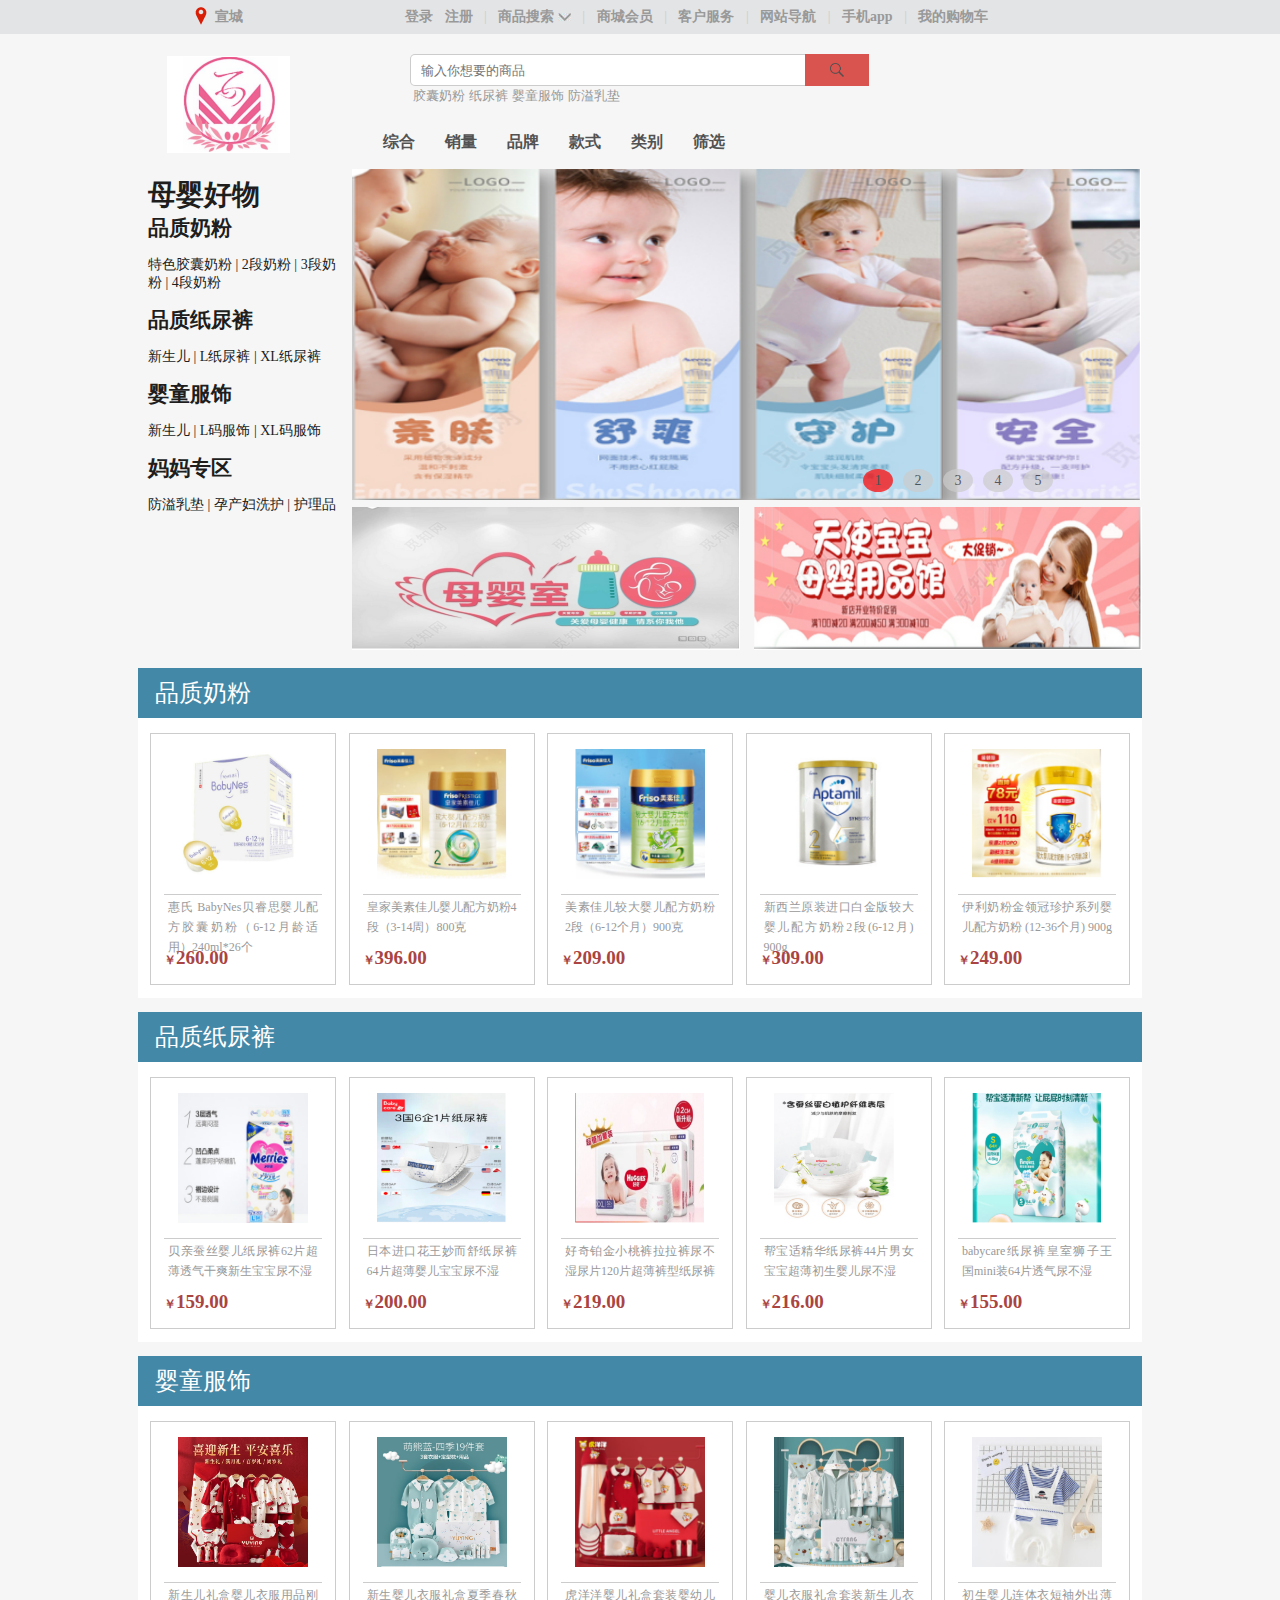
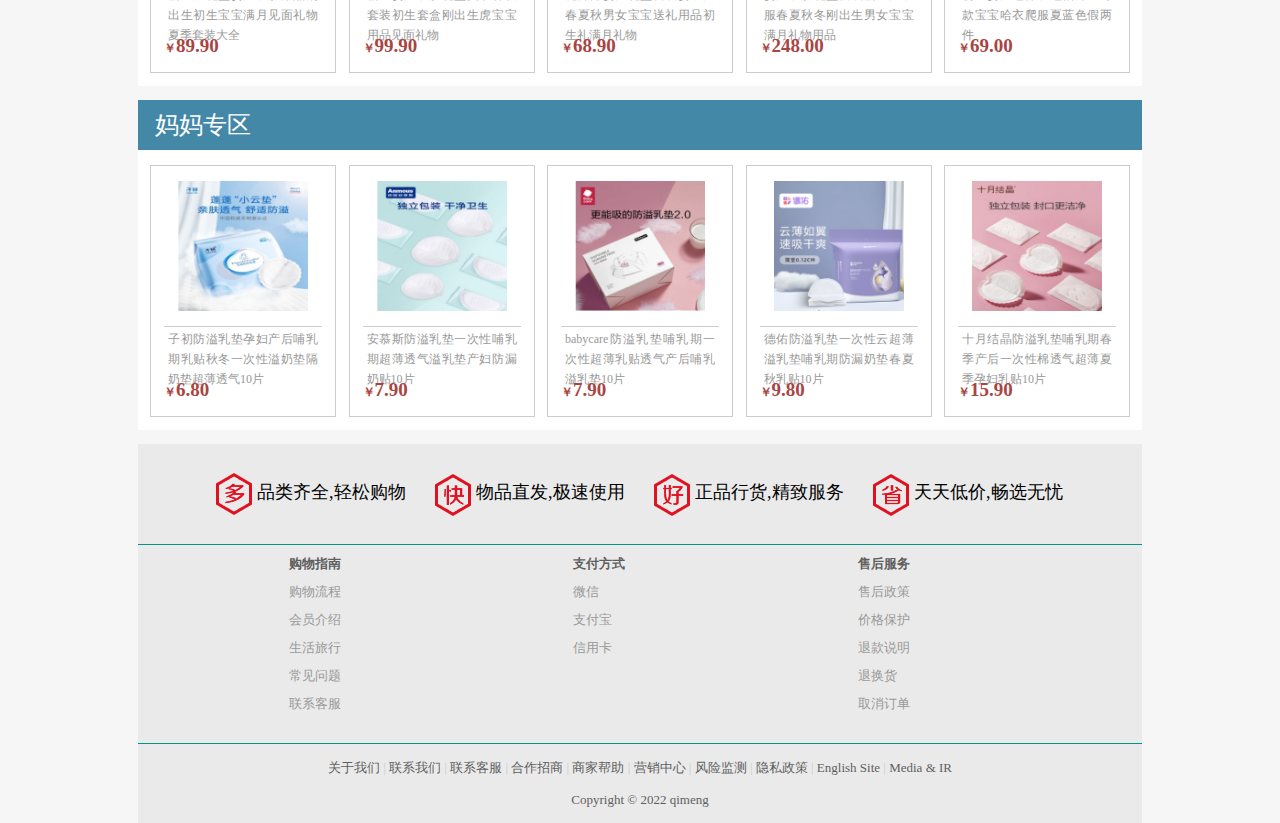
<file: index.html>
<!DOCTYPE html>
<html lang="en">

<head>
    <meta charset="UTF-8">
    <meta name="viewport" content="width=device-width, initial-scale=1.0">
    <meta http-equiv="X-UA-Compatible" content="ie=edge">
    <title>启萌母婴</title>
    <link rel="icon" href="favicon.ico">
    <link rel="stylesheet" href="CSS/index.css">
    <link rel="stylesheet" href="CSS/header_nav_footer.css">
    <script src="js/loginChecked.js"></script>
    <script src="./assets/jquery-3.1.1.js"></script>
</head>

<body>
    <div class="top">
        <div class="top_nav">
            <img class="location" src="images/icon_location.png" alt="">
            <a class="place" href="">宣城</a>
            <div class="top_nav_right">
                <span> <a href="login.html"></a> </span>
                <a class="login" href="login.html" id="admin">登录</a>
                <a href="register.html">注册</a>
                <span>|</span>
                <a href="">商品搜索
                    <img src="images/sanjiao_03.png" alt="">
                </a>
                <span>|</span>
                <a href="">商城会员</a>
                <span>|</span>
                <a href="">客户服务</a>
                <span>|</span>
                <a href="">网站导航</a>
                <span>|</span>
                <a href="">手机app</a>
                <span>|</span>
                <a href="shoppingCart.html">我的购物车</a>
            </div>
        </div>
    </div>
    <div class="header">
        <div class="logo">
        </div>
        <div class="search">
            <form action="">
                <input type="text" name="search" placeholder="输入你想要的商品"><input type="submit" value="">
            </form>
            <p>
                <a href="">胶囊奶粉</a>
                <a href="">纸尿裤</a>
                <a href="">婴童服饰</a>
                <a href="">防溢乳垫</a>
            </p>
        </div>
    </div>
    <div class="nav">
        <ul class="header_nav">
            <li><a href="">综合</a></li>
            <li><a href="">销量</a></li>
            <li><a href="">品牌</a></li>
            <li><a href="">款式</a></li>
            <li><a href="">类别</a></li>
            <li><a href="">筛选</a></li>
        </ul>
    </div>
    <div class="body">
        <div class="body_one">
            <ul>
                <p>
                    <li>
                        <p>
                            <a href="">
                                <h1>母婴好物</h1>
                            </a>
                        </p>
                        <a href="#naifen">
                            <h2>品质奶粉</h2>
                        </a>
                    </li>
                    <li>
                        <a href="">特色胶囊奶粉</a>
                        |
                        <a href="">2段奶粉</a>
                        |
                        <a href="">3段奶粉</a>
                        |
                        <a href="">4段奶粉</a>
                    </li>
                </p>
                <p>
                    <li>
                        <a href="#zhiniaoku">
                            <h2>品质纸尿裤</h2>
                        </a>
                    </li>
                    <li>
                        <a href="">新生儿</a>
                        |
                        <a href="">L纸尿裤</a>
                        |
                        <a href="">XL纸尿裤</a>
                    </li>
                </p>
                <p>
                    <li>
                        <a href="#fushi">
                            <h2>婴童服饰</h2>
                        </a>
                    </li>
                    <li>
                        <a href="">新生儿</a>
                        |
                        <a href="">L码服饰</a>
                        |
                        <a href="">XL码服饰</a>
                    </li>
                </p>
                <p>
                    <li>
                        <a href="#mamazhuanqu">
                            <h2>妈妈专区</h2>
                        </a>
                    </li>
                    <li>
                        <a href="">防溢乳垫</a>
                        |
                        <a href="">孕产妇洗护</a>
                        |
                        <a href="">护理品</a>
                    </li>
                </p>
            </ul>
            <!-- 首页轮播图 -->
            <div class="main_picture">
                <a href=""> <img src="images/fengmian/1.png" alt="" id="pic"></a>
                <!-- 序号 -->
                <ul class="banner_pic">
                    <li class="active item">1</li>
                    <li class="item">2</li>
                    <li class="item">3</li>
                    <li class="item">4</li>
                    <li class="item">5</li>
                </ul>
                <a href=""><img src="images/fengmian/2.png" alt=""></a>
                <a href=""><img src="images/fengmian/3.png" alt=""></a>
            </div>
        </div>
        <div class="body_four">
            <h2 id="naifen">品质奶粉</h2>
        </div>
        <div class="body_three">
            <dl>
                <dt>
                    <a href="onlinePayments.html"><img src="images/naifen/1.png" alt=""></a>
                </dt>
                <dd class="shuoming_3"><a href="onlinePayments.html">惠氏 BabyNes贝睿思婴儿配方胶囊奶粉（6-12月龄适用）240ml*26个</a></dd>
                <dd class="price_3">
                    <span class="cny_3">￥</span><span>260.00</span>
                </dd>
            </dl>
            <dl>
                <dt>
                    <a href="onlinePayments.html"><img src="images/naifen/2.png" alt=""></a>
                </dt>
                <dd class="shuoming_3"><a href="onlinePayments.html"> 皇家美素佳儿婴儿配方奶粉4段（3-14周）800克</a></dd>
                <dd class="price_3">
                    <span class="cny_3">￥</span><span>396.00</span>
                </dd>
            </dl>
            <dl>
                <dt>
                    <a href="onlinePayments.html"><img src="images/naifen/3.png" alt=""></a>
                </dt>
                <dd class="shuoming_3"><a href="onlinePayments.html">美素佳儿较大婴儿配方奶粉 2段（6-12个月）900克</a></dd>
                <dd class="price_3">
                    <span class="cny_3">￥</span><span>209.00</span>
                </dd>
            </dl>
            <dl>
                <dt>
                    <a href="onlinePayments.html"> <img src="images/naifen/4.png" alt=""></a>
                </dt>
                <dd class="shuoming_3"><a href="onlinePayments.html">新西兰原装进口白金版较大婴儿配方奶粉2段(6-12月) 900g</a></dd>
                <dd class="price_3">
                    <span class="cny_3">￥</span><span>309.00</span>
                </dd>
            </dl>
            <dl>
                <dt>
                    <a href="onlinePayments.html"><img src="images/naifen/5.png" alt=""></a>
                </dt>
                <dd class="shuoming_3"><a href="onlinePayments.html">伊利奶粉金领冠珍护系列婴儿配方奶粉 (12-36个月) 900g</a></dd>
                <dd class="price_3">
                    <span class="cny_3">￥</span><span>249.00</span>
                </dd>
            </dl>
        </div>
        <div class="body_four">
            <h2 id="zhiniaoku">品质纸尿裤</h2>
        </div>
        <div class="body_three">
            <dl>
                <dt>
                    <a href="onlinePayments.html"><img src="images/zhiniaoku/1.jpg" alt=""></a>
                </dt>
                <dd class="shuoming_3"><a href="onlinePayments.html">贝亲蚕丝婴儿纸尿裤62片超薄透气干爽新生宝宝尿不湿</a></dd>
                <dd class="price_3">
                    <span class="cny_3">￥</span><span>159.00</span>
                </dd>
            </dl>
            <dl>
                <dt>
                    <a href="onlinePayments.html"><img src="images/zhiniaoku/2.jpg" alt=""></a>
                </dt>
                <dd class="shuoming_3"><a href="onlinePayments.html">日本进口花王妙而舒纸尿裤64片超薄婴儿宝宝尿不湿</a></dd>
                <dd class="price_3">
                    <span class="cny_3">￥</span><span>200.00</span>
                </dd>
            </dl>
            <dl>
                <dt>
                    <a href="onlinePayments.html"><img src="images/zhiniaoku/3.jpg" alt=""></a>
                </dt>
                <dd class="shuoming_3"><a href="onlinePayments.html">好奇铂金小桃裤拉拉裤尿不湿尿片120片超薄裤型纸尿裤</a> </dd>
                <dd class="price_3">
                    <span class="cny_3">￥</span><span>219.00</span>
                </dd>
            </dl>
            <dl>
                <dt>
                    <a href="onlinePayments.html"> <img src="images/zhiniaoku/4.jpg" alt=""></a>
                </dt>
                <dd class="shuoming_3"><a href="onlinePayments.html">帮宝适精华纸尿裤44片男女宝宝超薄初生婴儿尿不湿</a></dd>
                <dd class="price_3">
                    <span class="cny_3">￥</span><span>216.00</span>
                </dd>
            </dl>
            <dl>
                <dt>
                    <a href="onlinePayments.html"><img src="images/zhiniaoku/5.jpg" alt=""></a>
                </dt>
                <dd class="shuoming_3"><a href="onlinePayments.html">babycare纸尿裤皇室狮子王国mini装64片透气尿不湿</a></dd>
                <dd class="price_3">
                    <span class="cny_3">￥</span><span>155.00</span>
                </dd>
            </dl>
        </div>
        <div class="body_four">
            <h2 id="fushi">婴童服饰</h2>
        </div>
        <div class="body_three">
            <dl>
                <dt>
                    <a href="onlinePayments.html"><img src="images/fushi/1.png" alt=""></a>
                </dt>
                <dd class="shuoming_3"><a href="onlinePayments.html">新生儿礼盒婴儿衣服用品刚出生初生宝宝满月见面礼物夏季套装大全</a></dd>
                <dd class="price_3">
                    <span class="cny_3">￥</span><span>89.90</span>
                </dd>
            </dl>
            <dl>
                <dt>
                    <a href="onlinePayments.html"><img src="images/fushi/2.png" alt=""></a>
                </dt>
                <dd class="shuoming_3"><a href="onlinePayments.html">新生婴儿衣服礼盒夏季春秋套装初生套盒刚出生虎宝宝用品见面礼物</a></dd>
                <dd class="price_3">
                    <span class="cny_3">￥</span><span>99.90</span>
                </dd>
            </dl>
            <dl>
                <dt>
                    <a href="onlinePayments.html"><img src="images/fushi/3.png" alt=""></a>
                </dt>
                <dd class="shuoming_3"><a href="onlinePayments.html">虎洋洋婴儿礼盒套装婴幼儿春夏秋男女宝宝送礼用品初生礼满月礼物</a> </dd>
                <dd class="price_3">
                    <span class="cny_3">￥</span><span>68.90</span>
                </dd>
            </dl>
            <dl>
                <dt>
                    <a href="onlinePayments.html"> <img src="images/fushi/4.png" alt=""></a>
                </dt>
                <dd class="shuoming_3"><a href="onlinePayments.html">婴儿衣服礼盒套装新生儿衣服春夏秋冬刚出生男女宝宝满月礼物用品</a></dd>
                <dd class="price_3">
                    <span class="cny_3">￥</span><span>248.00</span>
                </dd>
            </dl>
            <dl>
                <dt>
                    <a href="onlinePayments.html"><img src="images/fushi/5.png" alt=""></a>
                </dt>
                <dd class="shuoming_3"><a href="onlinePayments.html">初生婴儿连体衣短袖外出薄款宝宝哈衣爬服夏蓝色假两件</a></dd>
                <dd class="price_3">
                    <span class="cny_3">￥</span><span>69.00</span>
                </dd>
            </dl>
        </div>
        <div class="body_four">
            <h2 id="mamazhuanqu">妈妈专区</h2>
        </div>
        <div class="body_three">
            <dl>
                <dt>
                    <a href="onlinePayments.html"><img src="images/mamazhuanqu/1.png" alt=""></a>
                </dt>
                <dd class="shuoming_3"><a href="onlinePayments.html">子初防溢乳垫孕妇产后哺乳期乳贴秋冬一次性溢奶垫隔奶垫超薄透气10片</a></dd>
                <dd class="price_3">
                    <span class="cny_3">￥</span><span>6.80</span>
                </dd>
            </dl>
            <dl>
                <dt>
                    <a href="onlinePayments.html"><img src="images/mamazhuanqu/2.png" alt=""></a>
                </dt>
                <dd class="shuoming_3"><a href="onlinePayments.html">安慕斯防溢乳垫一次性哺乳期超薄透气溢乳垫产妇防漏奶贴10片</a></dd>
                <dd class="price_3">
                    <span class="cny_3">￥</span><span>7.90</span>
                </dd>
            </dl>
            <dl>
                <dt>
                    <a href="onlinePayments.html"><img src="images/mamazhuanqu/3.png" alt=""></a>
                </dt>
                <dd class="shuoming_3"><a href="onlinePayments.html">babycare防溢乳垫哺乳期一次性超薄乳贴透气产后哺乳溢乳垫10片 </a></dd>
                <dd class="price_3">
                    <span class="cny_3">￥</span><span>7.90</span>
                </dd>
            </dl>
            <dl>
                <dt>
                    <a href="onlinePayments.html"> <img src="images/mamazhuanqu/4.png" alt=""></a>
                </dt>
                <dd class="shuoming_3"><a href="onlinePayments.html">德佑防溢乳垫一次性云超薄溢乳垫哺乳期防漏奶垫春夏秋乳贴10片</a></dd>
                <dd class="price_3">
                    <span class="cny_3">￥</span><span>9.80</span>
                </dd>
            </dl>
            <dl>
                <dt>
                    <a href="onlinePayments.html"><img src="images/mamazhuanqu/5.png" alt=""></a>
                </dt>
                <dd class="shuoming_3"><a href="onlinePayments.html">十月结晶防溢乳垫哺乳期春季产后一次性棉透气超薄夏季孕妇乳贴10片</a></dd>
                <dd class="price_3">
                    <span class="cny_3">￥</span><span>15.90</span>
                </dd>
            </dl>
        </div>
        <div class="footer">
            <div class="footer_one">
                <dl>
                    <dt></dt>
                    <dd>品类齐全,轻松购物</dd>
                </dl>
                <dl>
                    <dt></dt>
                    <dd>物品直发,极速使用</dd>
                </dl>
                <dl>
                    <dt></dt>
                    <dd>正品行货,精致服务</dd>
                </dl>
                <dl>
                    <dt></dt>
                    <dd>天天低价,畅选无忧</dd>
                </dl>
            </div>
            <div class="footer_two">
                <div class="footer_two_dk">
                    <ul>
                        <li>购物指南</li>
                        <li><a href="">购物流程</a></li>
                        <li><a href="">会员介绍</a></li>
                        <li><a href="">生活旅行</a></li>
                        <li><a href="">常见问题</a></li>
                        <li><a href="">联系客服</a></li>
                    </ul>
                    <ul>
                        <li>支付方式</li>
                        <li><a href="">微信</a></li>
                        <li><a href="">支付宝</a></li>
                        <li><a href="">信用卡</a></li>
                        <li><a href=""></a></li>
                    </ul>
                    <ul>
                        <li>售后服务</li>
                        <li><a href="">售后政策</a></li>
                        <li><a href="">价格保护</a></li>
                        <li><a href="">退款说明</a></li>
                        <li><a href="">退换货</a></li>
                        <li><a href="">取消订单</a></li>
                        <li><a href=""></a></li>
                    </ul>
                </div>
            </div>
            <p class="footer_three">
                <a href="">关于我们</a>
                |
                <a href="">联系我们</a>
                |
                <a href="">联系客服</a>
                |
                <a href="">合作招商</a>
                |
                <a href="">商家帮助</a>
                |
                <a href="">营销中心</a>
                |
                <a href="">风险监测</a>
                |
                <a href="">隐私政策</a>
                |
                <a href="">English Site</a>
                |
                <a href="">Media & IR</a>
            </p>
            <p class="footer_four">Copyright &copy; 2022 qimeng</p>
        </div>
        <!-- 轮播图js -->
        <!-- <script src="js/banner.js"></script> -->
        <!-- <script src="./js/oop-banner.js"></script> -->
</body>

</html>
</file>
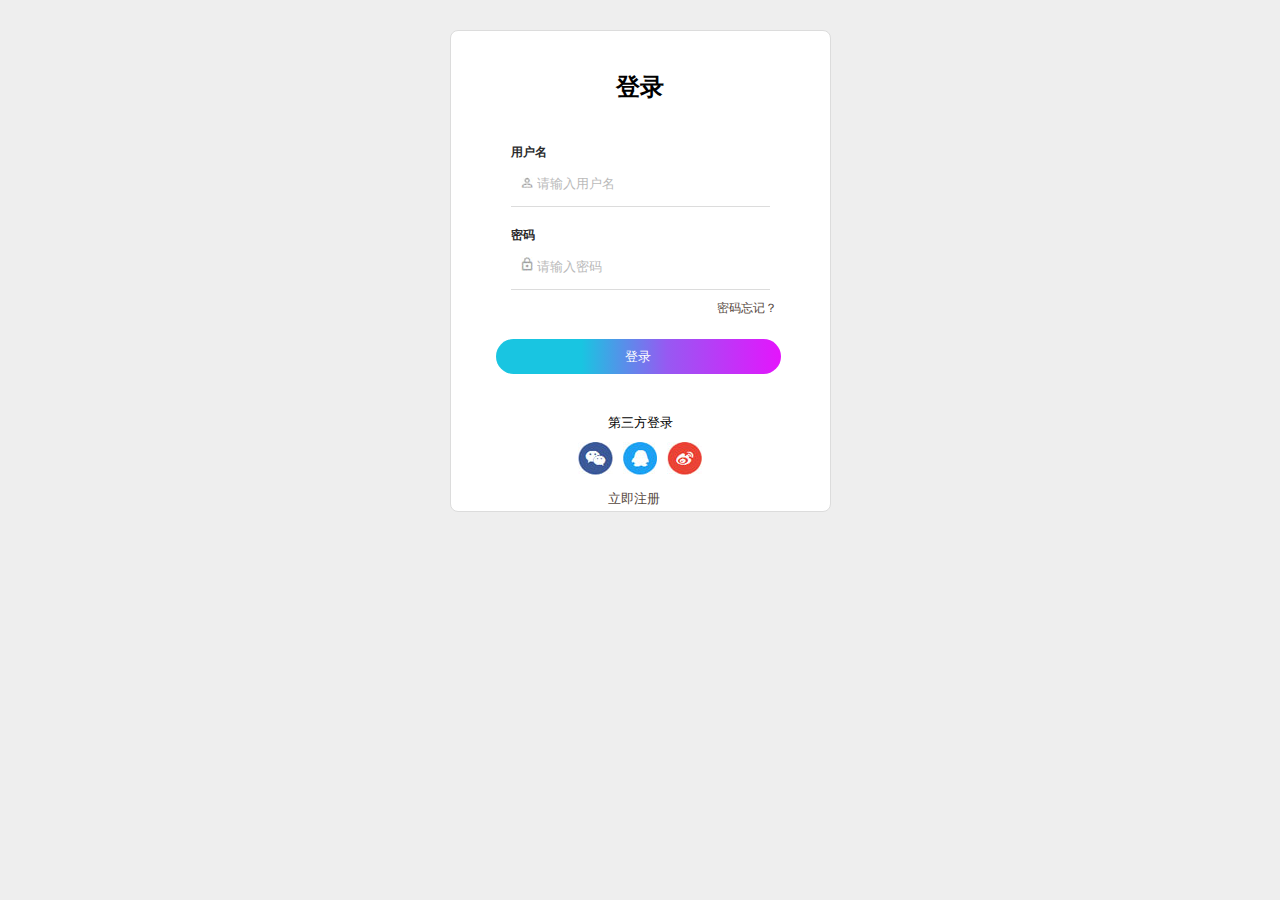
<file: login.html>
<!DOCTYPE html>
<html lang="en">

<head>
    <meta charset="UTF-8">
    <meta name="viewport" content="width=device-width, initial-scale=1.0">
    <meta http-equiv="X-UA-Compatible" content="ie=edge">
    <title>登录</title>
    <link rel="stylesheet" href="CSS/base.css">
    <link rel="stylesheet" href="CSS/login.css">
    <link rel="icon" href="favicon.ico">
</head>

<body>
    <div id="wrapper">
        <p class="login-text">登录</p>
        <div class="form">
            <form action="index.html">
                <p class="login-name">用户名</p>
                <div class="name">
                    <img src="images/login/login-1.jpg" alt="">
                    <input type="text" placeholder="请输入用户名" name="username" id="acc">
                </div>
                <p class="password-name">密码</p>
                <div class="password">
                    <img src="images/login/login-2.jpg" alt="">
                    <input type="password" placeholder="请输入密码" name="userpassword" id="pwd">
                </div>
                <p class="forgot"><a href="#">密码忘记？</a></p>
                <input type="submit" name="login" value="登录" onclick="save(this)">
              
            </form>
            <div class="link">
                <p class="third">第三方登录</p>
                <ul>
                    <li> <a href="#"><img src="images/login/login-wc.jpg" alt=""></a> </li>
                    <li> <a href="#"><img src="images/login/login-qq.jpg" alt=""></a></li>
                    <li> <a href="#"><img src="images/login/login-wb.jpg" alt=""></a></li>
                </ul>
                <p class="registered"><a href="register.html">立即注册</a></p>
            </div>
        </div>
    </div>
    <script src="js/banner.js"></script>
    <!-- <script src="js/checkAccount.js"></script> -->
    <script src="js/loginChecked.js"></script>
</body>

</html>
</file>
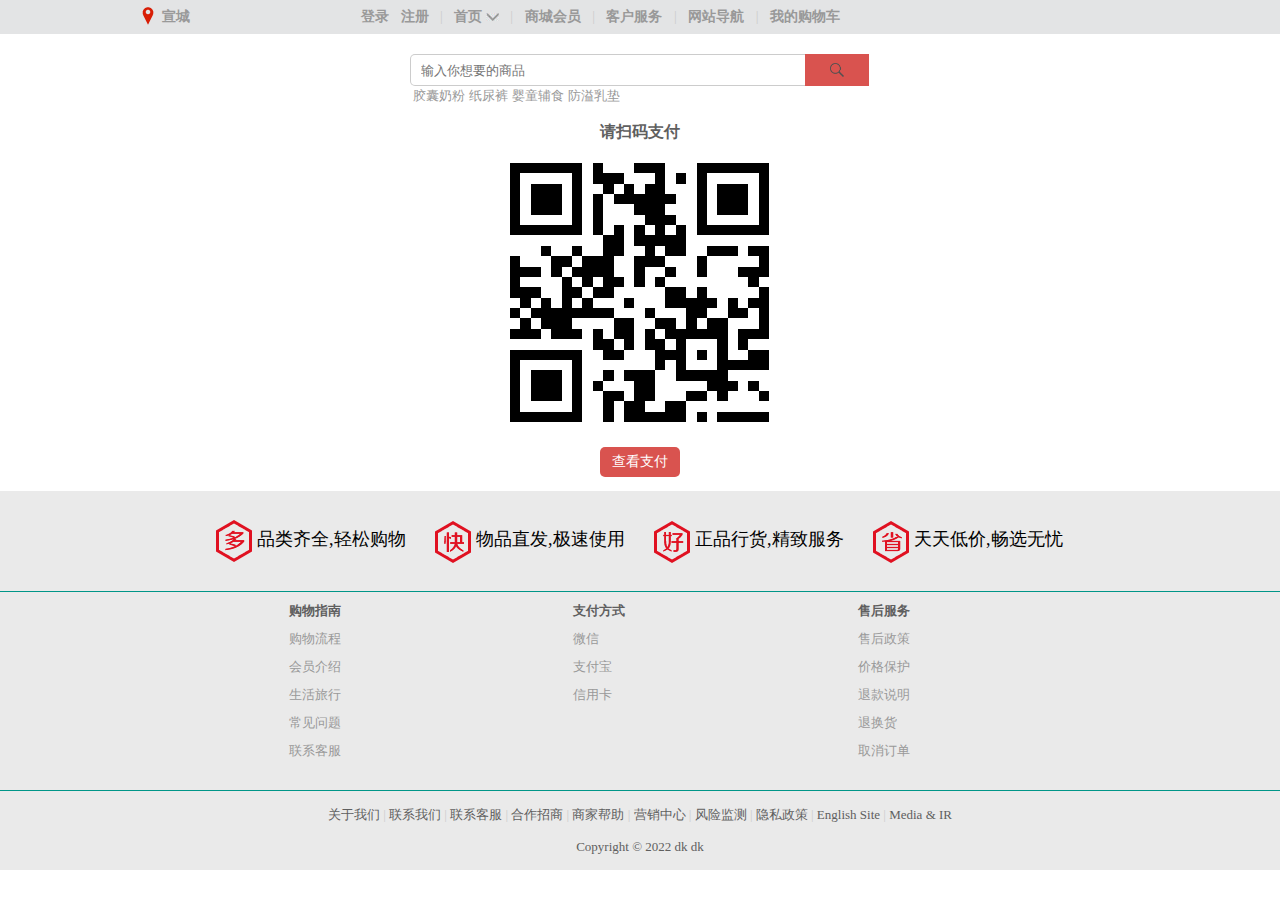
<file: onlinePayments.html>
<!DOCTYPE html>
<html lang="en">
<head>
    <meta charset="UTF-8">
    <meta name="viewport" content="width=device-width, initial-scale=1.0">
    <meta http-equiv="X-UA-Compatible" content="ie=edge">
    <title>在线支付</title>
    <link rel="icon" href="favicon.ico">
    <link rel="stylesheet" href="CSS/header_nav_footer.css">
    <script src="js/banner.js"></script>
    <script src="js/checkAccount.js"></script>
    <script src="js/loginChecked.js"></script> 
    <style>
        .content {
            width: 1004px;
            margin: 0 auto;
        }

        .content form p {
            text-align: center;
            margin: 10px 0;
        }

        .content form p:nth-child(1) {
            font-size: 16px;
            font-weight: 700;
            color: #5F5F5F;
        }

        .content form p:nth-child(3) button {
            outline: 0;
            border: 0;
            border-radius: 5px;
            width: 80px;
            height: 30px;
            font-size: 14px;
            background: #D9534F;
            color: #fff;
        }
    </style>
</head>
<body>
    <div class="top">
        <div class="top_nav">
            <img class="location" src="images/icon_location.png" alt="">
            <a class="place" href="">宣城</a>
            <div class="top_nav_right">
                <span></span>
                <a class="login" href="login.html" id="admin">登录</a>
                <a href="register.html">注册</a>
                <span>|</span>
                <a href="index.html">首页
                    <img src="images/sanjiao_03.png" alt="">
                </a>
                <span>|</span>
                <a href="">商城会员</a>
                <span>|</span>
                <a href="">客户服务</a>
                <span>|</span>
                <a href="">网站导航</a>
                <span>|</span>
                <a href="shoppingCart.html">我的购物车</a>
            </div>   
        </div> 
    </div>
    <div class="header">
        <div class="search">
            <form action="">
                <input type="text" name="search" placeholder="输入你想要的商品"><input type="submit" value="">
            </form>
            <p>
                <a href="">胶囊奶粉</a>
                <a href="">纸尿裤</a>
                <a href="">婴童辅食</a>
                <a href="">防溢乳垫</a>
            </p>
        </div> 
    </div>

    <div class="content">
        <form action="">
            <p>请扫码支付</p>
            <p>
                <img src="images/qr.png" alt="">
            </p>
            <p>
                <button>查看支付</button>
            </p>
        </form>
    </div>
    <div class="footer">
        <div class="footer_one">
            <dl>
                <dt></dt>
                <dd>品类齐全,轻松购物</dd>
            </dl>
            <dl>
                <dt></dt>
                <dd>物品直发,极速使用</dd>
            </dl>
            <dl>
                <dt></dt>
                <dd>正品行货,精致服务</dd>
            </dl>
            <dl>
                <dt></dt>
                <dd>天天低价,畅选无忧</dd>
            </dl>
        </div>
        <div class="footer_two">
            <div class="footer_two_dk">
                <ul>
                    <li>购物指南</li>
                    <li><a href="">购物流程</a></li>
                    <li><a href="">会员介绍</a></li>
                    <li><a href="">生活旅行</a></li>
                    <li><a href="">常见问题</a></li>
                    <li><a href="">联系客服</a></li>
                </ul>
                <ul>
                    <li>支付方式</li>
                    <li><a href="">微信</a></li>
                    <li><a href="">支付宝</a></li>
                    <li><a href="">信用卡</a></li>
                    <li><a href=""></a></li>
                </ul>
                <ul>
                    <li>售后服务</li>
                    <li><a href="">售后政策</a></li>
                    <li><a href="">价格保护</a></li>
                    <li><a href="">退款说明</a></li>
                    <li><a href="">退换货</a></li>
                    <li><a href="">取消订单</a></li>
                    <li><a href=""></a></li>
                </ul>
            </div>  
        </div>
        <p class="footer_three">
            <a href="">关于我们</a>
            |
            <a href="">联系我们</a>
            |
            <a href="">联系客服</a>
            |
            <a href="">合作招商</a>
            |
            <a href="">商家帮助</a>
            |
            <a href="">营销中心</a>
            |
            <a href="">风险监测</a>
            |
            <a href="">隐私政策</a>
            |
            <a href="">English Site</a>
            |
            <a href="">Media & IR</a>
        </p>
        <p class="footer_four">Copyright &copy; 2022 dk dk</p>
    </div>
</body>
</html>
</file>
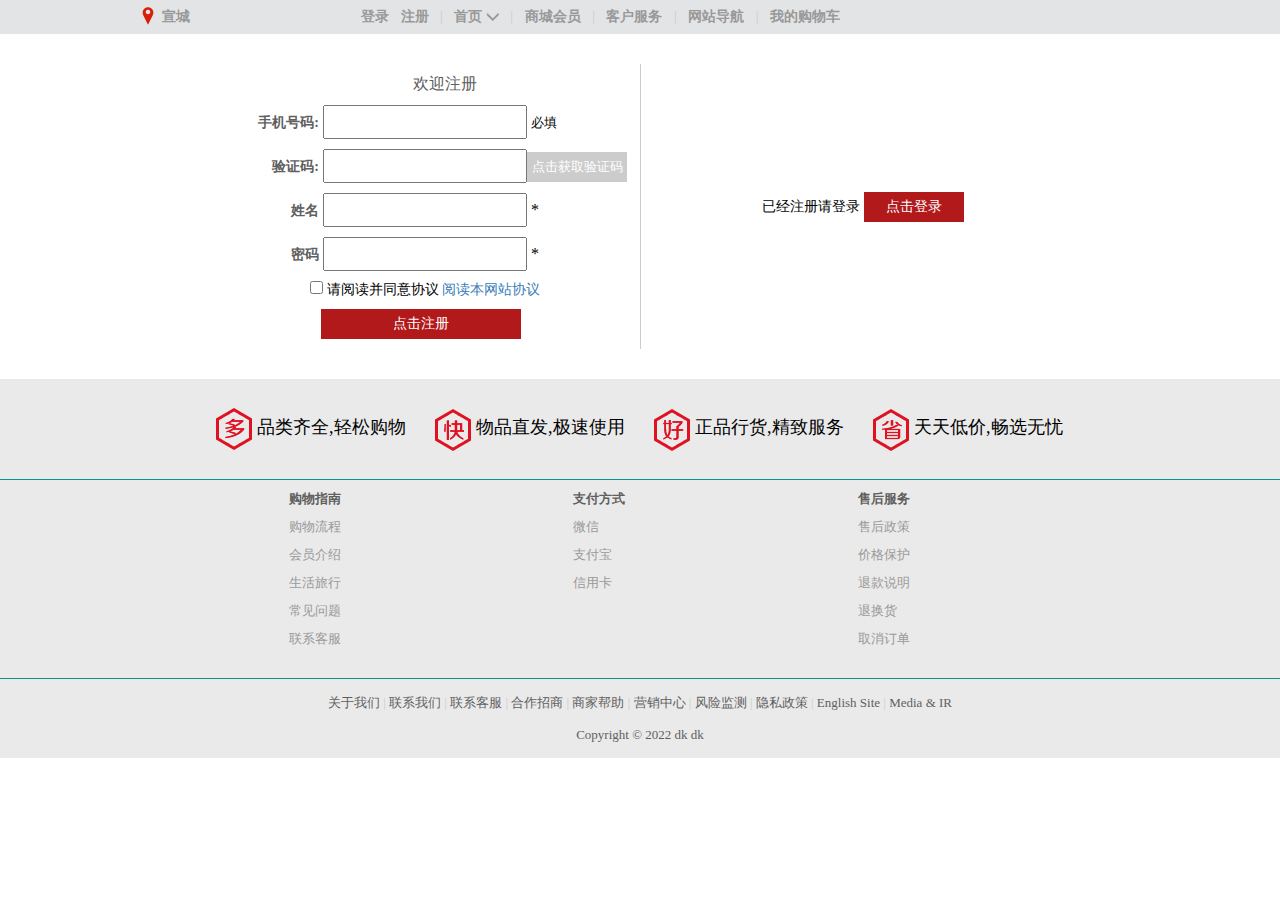
<file: register.html>
<!DOCTYPE html>
<html lang="en">
<head>
    <meta charset="UTF-8">
    <meta name="viewport" content="width=device-width, initial-scale=1.0">
    <meta http-equiv="X-UA-Compatible" content="ie=edge">
    <title>注册</title>
    <link rel="icon" href="favicon.ico">
    <link rel="stylesheet" href="CSS/header_nav_footer.css">
    <script src="js/banner.js"></script>
    <script src="js/checkAccount.js"></script>
    <script src="js/loginChecked.js"></script> 
    <style>
        .content {
            margin: 30px auto;
            width: 1004px;
            overflow: hidden;
        }

        .content_left {
            float: left;
            width: 50%;
            border-right: 1px solid #ccc;

        }

        .content_left form p {
            margin: 10px 0 10px 111px;
        }

        .content_left form p:nth-child(1) {
            font-size: 16px;
            color: #5F5F5F;
            text-align: center;
        }

        .content_left form p:nth-child(2) span:nth-of-type(2) {
            font-size: 13px;
        }

        .content_left form p span:first-child {
            display: inline-block;
            width: 70px;
            text-align: right;
            font-size: 14px;
            font-weight: 700;
            color: #5F5F5F;
        }

        .content_left form p input:nth-child(2) {
            width: 200px;
            height: 30px;
        }

        .content_left form p:nth-child(3) button {
            outline: 0;
            border: 0;
            width: 100px;
            height: 30px;
            background: #ccc;
            color: #fff;
        }

        .content_left form p:nth-child(6) {
            font-size: 14px;
            padding-left: 61px;
        }

        .content_left form p:nth-child(6) a {
            color: #377CB8;
        }

        .content_left form p:last-child input {
            outline: 0;
            border: 0;
            width: 200px;
            height: 30px;
            font-size: 14px;
            color: #fff;
            background: #B1191A;
        }

        .content_left form p:last-child {
            padding-left: 72px;
        }

        .content_right {
            float: left;
            font-size: 14px;
        }

        .content_right p {
            margin: 128px 0 0 121px;
        }

        .content_right p a {
            display: inline-block;
            width: 100px;
            height: 30px;
            line-height: 30px;
            text-align: center;
            color: #fff;
            background: #B1191A;
        }
    </style>
</head>
<body>
    <div class="top">
        <div class="top_nav">
            <img class="location" src="images/icon_location.png" alt="">
            <a class="place" href="">宣城</a>
            <div class="top_nav_right">
                <span></span>
                <a class="login" href="login.html" id="admin">登录</a>
                <a href="register.html">注册</a>
                <span>|</span>
                <a href="index.html">首页
                    <img src="images/sanjiao_03.png" alt="">
                </a>
                <span>|</span>
                <a href="">商城会员</a>
                <span>|</span>
                <a href="">客户服务</a>
                <span>|</span>
                <a href="">网站导航</a>
                <span>|</span>
                <a href="shoppingCart.html">我的购物车</a>
            </div>   
        </div> 
    </div>
    
    <div class="content">
        <div class="content_left">
            <form action="">
                <p>欢迎注册</p>
                <p>
                    <span>手机号码:</span>
                    <input type="text" name="phone_number" required>
                    <span>必填</span>
                </p>
                <p>
                    <span>验证码:</span>
                    <input type="number" name="yanzhengma"><button>点击获取验证码</button>
                </p>
                <p>
                    <span>姓名</span>
                    <input type="text" name="name" required>
                    <span>*</span>
                </p>
                <p>
                    <span>密码</span>
                    <input type="password" name="password" required>
                    <span>*</span>
                </p>
                <p>
                    <input type="checkbox">
                    <span>请阅读并同意协议</span>
                    <a href="">阅读本网站协议</a>
                </p>
                <p>
                    <input type="submit" value="点击注册">
                </p>
            </form>
        </div>
        <div class="content_right">
            <p>
                <span>已经注册请登录</span>
                <a href="login.html">点击登录</a>
            </p>
        </div>
    </div>
    <div class="footer">
        <div class="footer_one">
            <dl>
                <dt></dt>
                <dd>品类齐全,轻松购物</dd>
            </dl>
            <dl>
                <dt></dt>
                <dd>物品直发,极速使用</dd>
            </dl>
            <dl>
                <dt></dt>
                <dd>正品行货,精致服务</dd>
            </dl>
            <dl>
                <dt></dt>
                <dd>天天低价,畅选无忧</dd>
            </dl>
        </div>
        <div class="footer_two">
            <div class="footer_two_dk">
                <ul>
                    <li>购物指南</li>
                    <li><a href="">购物流程</a></li>
                    <li><a href="">会员介绍</a></li>
                    <li><a href="">生活旅行</a></li>
                    <li><a href="">常见问题</a></li>
                    <li><a href="">联系客服</a></li>
                </ul>
                <ul>
                    <li>支付方式</li>
                    <li><a href="">微信</a></li>
                    <li><a href="">支付宝</a></li>
                    <li><a href="">信用卡</a></li>
                    <li><a href=""></a></li>
                </ul>
                <ul>
                    <li>售后服务</li>
                    <li><a href="">售后政策</a></li>
                    <li><a href="">价格保护</a></li>
                    <li><a href="">退款说明</a></li>
                    <li><a href="">退换货</a></li>
                    <li><a href="">取消订单</a></li>
                    <li><a href=""></a></li>
                </ul>
            </div>  
        </div>
        <p class="footer_three">
            <a href="">关于我们</a>
            |
            <a href="">联系我们</a>
            |
            <a href="">联系客服</a>
            |
            <a href="">合作招商</a>
            |
            <a href="">商家帮助</a>
            |
            <a href="">营销中心</a>
            |
            <a href="">风险监测</a>
            |
            <a href="">隐私政策</a>
            |
            <a href="">English Site</a>
            |
            <a href="">Media & IR</a>
        </p>
        <p class="footer_four">Copyright &copy; 2022 dk dk</p>
    </div>
</body>
</html>
</file>
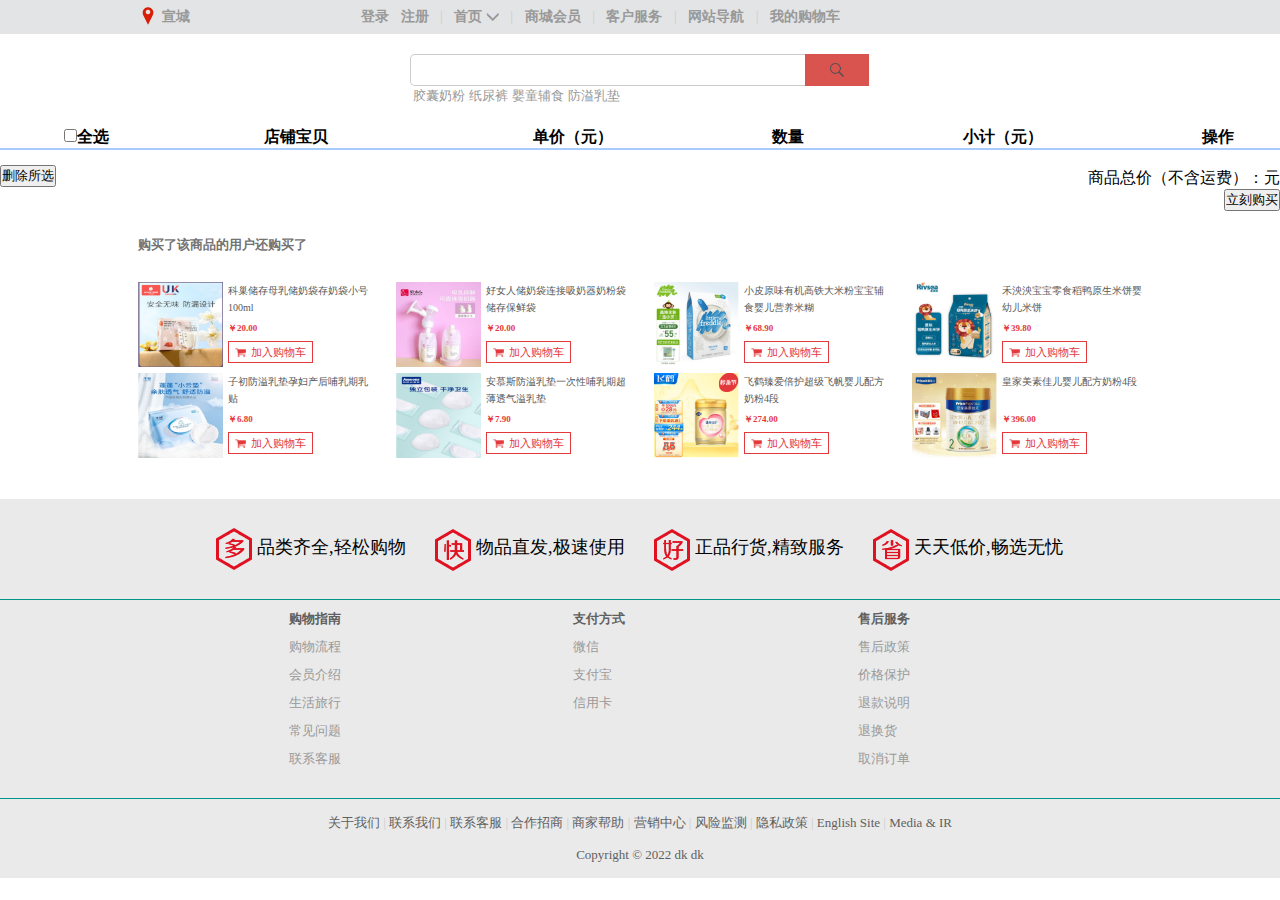
<file: shoppingCart.html>
<!DOCTYPE html>
<html lang="en">

<head>
    <meta charset="UTF-8">
    <meta name="viewport" content="width=device-width, initial-scale=1.0">
    <meta http-equiv="X-UA-Compatible" content="ie=edge">
    <title>购物车</title>
    <link rel="icon" href="favicon.ico">
    <link rel="stylesheet" href="CSS/header_nav_footer.css">
    <link rel="stylesheet" href="CSS/shoppingCart.css">
    <script src="js/shoppingCart.js"></script>
    <script src="js/banner.js"></script>
    <!-- <script src="js/checkAccount.js"></script> -->
    <!-- <script src="js/loginChecked.js"></script>  -->
    <script src="js/searchResult.js"></script>

</head>
<style>
    * {
        margin: 0;
        padding: 0;
    }

    /* html,
body {
    min-width: 1024px;
    max-width: 1440px;
    display: flex;
    flex-wrap: wrap;
    margin: auto;
} */

    a {
        text-decoration: none;
    }

    header {
        flex-basis: 100%;
        padding: 15px 0px;
    }

    nav {
        flex-basis: 100%;
    }

    nav ul {
        display: flex;
        width: 100%;
        list-style: none;

    }

    nav li {
        flex-basis: 20%;
        text-align: center;
        background: #ccc;
        font-weight: 700;
        padding: 3px 0;
    }

    nav li:nth-child(1) {
        background: orange;
        color: #fff;
    }

    article {
        flex-basis: 100%;
    }

    article table {
        width: 100%;
        margin: 15px 0;
    }

    article table tr td {
        border: 1px solid #fff;
        text-align: center;
    }

    article table tr:nth-child(1) th {
        border-bottom: 2px solid #A7CBFF;
    }

    article table tr:nth-child(2n) td {
        text-align: left;
    }

    article table tr:nth-child(2n+3) td {
        background: #E2F2FF;
    }

    article table tr:nth-child(2n+3) td:nth-child(2) dl {
        display: flex;
        text-align: left;
    }

    article table tr:nth-child(2n+3) td:nth-child(3) {
        font-weight: 700;
    }

    article table tr:nth-child(2n+3) td:nth-child(5) input {
        width: 20px;
        text-align: center;
    }

    article table tr:nth-child(2n+3) td:nth-child(6) {
        font-weight: 700;
        color: orange;
    }

    section {
        display: flex;
        width: 100%;
    }

    section div {
        flex-basis: 50%;
    }

    section div:nth-child(2) {
        text-align: right;
    }

    #total,
    #integral {
        color: orange;
        font-weight: 700;
        font-size: 20px;
    }

    #deleteAll {
        width: 100px;
        height: 30px;
    }

    #submit {
        display: inline-block;
        background: orangered;
        border: 1px solid orangered;
        color: #fff;
        font-weight: 700;
        width: 100px;
        height: 30px;
    }
</style>

<body onload="init()">
    <div class="top">
        <div class="top_nav">
            <img class="location" src="images/icon_location.png" alt="">
            <a class="place" href="">宣城</a>
            <div class="top_nav_right">
                <span></span>
                <a class="login" href="login.html" id="admin">登录</a>
                <a href="register.html">注册</a>
                <span>|</span>
                <a href="index.html">首页
                    <img src="images/sanjiao_03.png" alt="">
                </a>
                <span>|</span>
                <a href="">商城会员</a>
                <span>|</span>
                <a href="">客户服务</a>
                <span>|</span>
                <a href="">网站导航</a>
                <span>|</span>
                <a href="shoppingCart.html">我的购物车</a>
            </div>
        </div>
    </div>
    <div class="header">
        <div class="search">
            <form action="">
                <input type="text" name="search" placeholder=""><input type="submit" value="">
            </form>
            <p>
                <a href="">胶囊奶粉</a>
                <a href="">纸尿裤</a>
                <a href="">婴童辅食</a>
                <a href="">防溢乳垫</a>
            </p>
        </div>
    </div>
    <div class="body">

        <article>
            <form action="">
                <table cellspacing="0" id="shopping">
                    <tr>
                        <th><input type="checkbox" id="checkAll">全选</th>
                        <th>店铺宝贝</th>
                        <!-- <th>获积分</th> -->
                        <th>单价（元）</th>
                        <th>数量</th>
                        <th>小计（元）</th>
                        <th>操作</th>
                    </tr>
                </table>
                <section>
                    <div>
                        <input type="button" value="删除所选" onclick="deleteAll()">
                    </div>
                    <div>
                        <p>商品总价（不含运费）：<span id="total"></span>元</p>
                        <!-- <p>可获积分<span id="integral"></span>点</p> -->

                        <input type="submit" value="立刻购买" onclick="buyAll()">
                    </div>
                </section>
            </form>
        </article>
        <p>购买了该商品的用户还购买了</p>
        <div class="body_two">
            <dl>
                <dt>
                    <a href=""><img src="images/other_buy/1.jpg" alt=""></a>
                </dt>
                <dd>
                    <a href="">科巢储存母乳储奶袋存奶袋小号100ml</a>
                    <a href="">￥20.00</a>
                    <button>加入购物车</button>
                </dd>
            </dl>
            <dl>
                <dt>
                    <a href=""><img src="images/other_buy/2.jpg" alt=""></a>
                </dt>
                <dd>
                    <a href="">好女人储奶袋连接吸奶器奶粉袋储存保鲜袋</a>
                    <a href="">￥20.00</a>
                    <button>加入购物车</button>
                </dd>
            </dl>
            <dl>
                <dt>
                    <a href=""><img src="images/other_buy/3.jpg" alt=""></a>
                </dt>
                <dd>
                    <a href="">小皮原味有机高铁大米粉宝宝辅食婴儿营养米糊</a>
                    <a href="">￥68.90</a>
                    <button>加入购物车</button>
                </dd>
            </dl>
            <dl>
                <dt>
                    <a href=""><img src="images/other_buy/4.jpg" alt=""></a>
                </dt>
                <dd>
                    <a href="">禾泱泱宝宝零食稻鸭原生米饼婴幼儿米饼</a>
                    <a href="">￥39.80</a>
                    <button>加入购物车</button>
                </dd>
            </dl>
            <dl>
                <dt>
                    <a href=""><img src="images/other_buy/5.jpg" alt=""></a>
                </dt>
                <dd>
                    <a href="">子初防溢乳垫孕妇产后哺乳期乳贴</a>
                    <a href="">￥6.80</a>
                    <button>加入购物车</button>
                </dd>
            </dl>
            <dl>
                <dt>
                    <a href=""><img src="images/other_buy/6.jpg" alt=""></a>
                </dt>
                <dd>
                    <a href="">安慕斯防溢乳垫一次性哺乳期超薄透气溢乳垫</a>
                    <a href="">￥7.90</a>
                    <button>加入购物车</button>
                </dd>
            </dl>
            <dl>
                <dt>
                    <a href=""><img src="images/other_buy/7.jpg" alt=""></a>
                </dt>
                <dd>
                    <a href="">飞鹤臻爱倍护超级飞帆婴儿配方奶粉4段</a>
                    <a href="">￥274.00</a>
                    <button>加入购物车</button>
                </dd>
            </dl>
            <dl>
                <dt>
                    <a href=""><img src="images/other_buy/8.jpg" alt=""></a>
                </dt>
                <dd>
                    <a href="">皇家美素佳儿婴儿配方奶粉4段</a>
                    <a href="">￥396.00</a>
                    <button>加入购物车</button>
                </dd>
            </dl>
        </div>
    </div>
    <div class="footer">
        <div class="footer_one">
            <dl>
                <dt></dt>
                <dd>品类齐全,轻松购物</dd>
            </dl>
            <dl>
                <dt></dt>
                <dd>物品直发,极速使用</dd>
            </dl>
            <dl>
                <dt></dt>
                <dd>正品行货,精致服务</dd>
            </dl>
            <dl>
                <dt></dt>
                <dd>天天低价,畅选无忧</dd>
            </dl>
        </div>
        <div class="footer_two">
            <div class="footer_two_dk">
                <ul>
                    <li>购物指南</li>
                    <li><a href="">购物流程</a></li>
                    <li><a href="">会员介绍</a></li>
                    <li><a href="">生活旅行</a></li>
                    <li><a href="">常见问题</a></li>
                    <li><a href="">联系客服</a></li>
                </ul>
                <ul>
                    <li>支付方式</li>
                    <li><a href="">微信</a></li>
                    <li><a href="">支付宝</a></li>
                    <li><a href="">信用卡</a></li>
                    <li><a href=""></a></li>
                </ul>
                <ul>
                    <li>售后服务</li>
                    <li><a href="">售后政策</a></li>
                    <li><a href="">价格保护</a></li>
                    <li><a href="">退款说明</a></li>
                    <li><a href="">退换货</a></li>
                    <li><a href="">取消订单</a></li>
                    <li><a href=""></a></li>
                </ul>
            </div>
        </div>
        <p class="footer_three">
            <a href="">关于我们</a>
            |
            <a href="">联系我们</a>
            |
            <a href="">联系客服</a>
            |
            <a href="">合作招商</a>
            |
            <a href="">商家帮助</a>
            |
            <a href="">营销中心</a>
            |
            <a href="">风险监测</a>
            |
            <a href="">隐私政策</a>
            |
            <a href="">English Site</a>
            |
            <a href="">Media & IR</a>
        </p>
        <p class="footer_four">Copyright &copy; 2022 dk dk</p>
    </div>
</body>

</html>
</file>
<file: CSS/index.css>
.top .top_nav .location {
    /* 加权重，改变地名与后面文字的间距 */
    margin: 6px 0 0 53px;
    vertical-align: top;
}

.top .top_nav .place {
    margin-right: 135px;
}

/* 以下主体内容区 */
body {
    background: #F6F6F6;
}

.nav {
    width: 1004px;
    margin: 20px auto 0;
}

.header_nav {
    margin: 0 0 16px 230px;
    overflow: hidden;
}

.header_nav li a {
    font-size: 16px;
    color: #525252;
    font-weight: 700;
    float: left;
    padding: 0 15px;
}

.header_nav li a:hover {
    color: #f00;
}

.body {
    width: 1004px;
    margin: 0 auto;
}
/* 内容第一行块 */
.body_one {
    /* 设置弹性，让左右大块元素都挨着边界 */
    display: flex;
    justify-content: space-between;
    position: relative;
}

.body_one ul {
    width: 200px;
    height: 485px;
    background: #F6F6F6;
    font-size: 14px;
    color: rgb(32, 29, 29);

}

.body_one li {
    padding: 7px 0 7px 10px;
}

.body_one ul li:first-child {
    padding-top: 19px;
}

.body_one > ul li:hover {
    background: #999395;
}

.body_one ul a {
    color: rgb(32, 29, 29);
}

.body_one ul a:hover {
    color: #f00;
}

.body_one .main_picture {
    width: 790px;
    height: 485px;
    display: flex;
    flex-wrap: wrap;
    justify-content: space-between;
    align-content: space-between;
    
}

/* 轮播图 */
/* 轮播图样式 */
.body_one .main_picture .banner_pic {
    list-style: none;
    display: flex;
    position: absolute;
    bottom: 160px;
    left: 720px; 
    width: 200px;
    height: 25px;
}
.body_one .main_picture ul{
    background: none;
}

.body_one .main_picture .banner_pic li {
    padding: 4px 10px;
    border-radius: 50%;
    opacity: 0.7;
    width: 15px;
    height: 15px;
    line-height: 15px;
    border-radius: 50%;
    text-align: center;
    margin: 0 5px;
}

.item {
    background: #ccc;
}

.active {
    background: red;
    
}
/* 轮播图样式结束 */
/* 内容第二行块 */
.body_two {
    display: flex;
    align-items: center;
    margin-top: 14px;
    width: 1004px;
    height: 50px;
    background: #E01222;
    color: #fff;
}

/* 给小钟设置动画 */
@keyframes change1 {
    0% {
        transform: rotate(0deg)
    }

    25% {
        transform: rotate(15deg)
    }

    50% {
        transform: rotate(0deg)
    }

    75% {
        transform: rotate(-15deg)
    }

    100% {
        transform: rotate(0deg)
    }
}

.body_two img {
    margin: 0 15px 0 17px;
    animation: change1 1s linear 0s infinite;
    /* 小钟一直在动 */
}

.body_two h2 {
    font-weight: 400;
}

.body_two span:nth-of-type(1) {
    font-size: 12px;
    margin: 14px 378px 0 10px;
}

.body_two span:nth-of-type(2),
.body_two span:nth-of-type(3) {
    font-size: 14px;
    margin: 10px 3px 0 3px;
}

.body_two b {
    display: block;
    width: 38px;
    height: 38px;
    line-height: 38px;
    border-radius: 5px;
    font-size: 25px;
    background: #440106;
    color: #FC0013;
    text-align: center;
}

.body_two .dian {
    display: flex;
    flex-direction: column;
    justify-content: space-between;
    align-items: center;
    width: 18px;
    height: 18px;
}

.body_two .dian div {
    /* 做时间中间的方形冒号 */
    width: 5px;
    height: 5px;
    background: #440106;
}
/* 内容第三行块 */
.body_three {
    /* 不用弹性盒子 */
    /* display:flex;
    justify-content:space-between; */
    background: #fff;
    height: 250px;
    padding: 15px 12px;
    text-align: justify;
}

.body_three::after {
    content: "";
    display: inline-block;
    width: 100%;
}

.body_three dl {
    display: inline-block;
    width: 158px;
    height: 250px;
    border: 1px solid #ccc;
    padding: 0 13px;
}

.body_three dl dt {
    height: 130px;
    padding: 15px 0;
    text-align: center;
    border-bottom: 1px solid #ccc;
}

.body_three dl dt img {
    width: 130px;
    height: 130px;
}

.body_three dl dt img:hover {
    transform: translate(-6px, -6px)
}

.body_three dl .shuoming_3 {
    height: 40px;
    line-height: 20px;
    width: 150px;
    margin: 2px 4px 10px;
    font-size: 12px;
    color: #009688;
}

.body_three dl .price_3 span {
    color: #A94442;
    font-size: 19px;
    font-weight: 700;
}

.body_three dl .price_3 .cny_3 {
    font-size: 12px;
}

.body_three dl .price_3 del {
    color: #009688;
    font-size: 11px;
    font-weight: 700;
}
/* 内容第四行块 */
.body_four {
    margin-top: 14px;
    width: 1004px;
    height: 50px;
    background: #4488A7;
    color: #fff;
}

.body_four h2 {
    float: left;
    margin-left: 17px;
    font-weight: 400;
    height: 50px;
    line-height: 50px;
}

.body_four a {
    display: inline-block;
    margin: 11px 15px 11px 0;
    padding: 0 6px;
    height: 26px;
    line-height: 26px;
    color: #fff;
    font-size: 12px;
    background: #6DA6BE;
    border: 1px solid #6DA6BE;
}

.body_four a:hover {
    border: 1px solid #fff;
}

.body_four .body_four_a {
    margin-left: 137px;
}
/* 内容第五行块 */
.body_five {
    display: flex;
    justify-content: space-between;
    height: 398px;
    background: #fff;
    padding: 14px 0 14px 9px;
}

.body_five_content {
    display: flex;
    flex-wrap: wrap;
    justify-content: space-between;
    align-content: space-between;
    width: 493px;
}

.body_five_p1 {
    width: 180px;
    height: 260px;
    overflow: hidden;
}

.body_five_content>img {
    width: 180px;
    height: 260px;
}

.four_pic {
    display: flex;
    flex-wrap: wrap;
    margin-right: 2px;
    /* justify-content: center;
    align-content: center; */
    width: 301px;
    height: 259px
}

.body_five_content dl {
    width: 150px;
    height: 129px;
}

.body_five_content dt img {
    float: right;
    margin: 15px 8px 15px 0;
    width: 90px;
    height: 90px;
}

.body_five_content dd {
    width: 59px;
}


.body_five_content dd p:nth-child(1) {
    color: #6DA6BE;
    font-size: 12px;
    margin: 15px 0 5px 4px;

}

.body_five_content dd p:nth-child(n+2) {
    color: #096E61;
    font-size: 13px;
    margin-left: 4px;
    width: 40px;
}

.four_pic dl:first-child,
.four_pic dl:nth-child(2) {
    border-bottom: 1px solid #ccc;
}

.four_pic dl:first-child,
.four_pic dl:nth-child(3) {
    border-right: 1px solid #ccc;
}

.body_five_left {
    border-right: 1px solid #ccc;
}

.body_five .body_five_p2,
.body_five_p3,
.body_five_p4 {
    width: 156px;
    height: 130px;
    /* 因为div内部的图片比div大，所以让超出div的部分隐藏，不然会浮出div,
    如果是背景图片不会浮出，但为了实现动画时显示隐藏的图片，所以用div>img*/
    overflow: hidden;
}

.body_five_p4 {
    margin-right: 9px;
}

.body_five img:hover {
    transform: translate(-6px, -6px);
}
/* 内容第六七行块，和四五一样 */
.body_sex {
    background: #ECB226;
}

.body_sex a {
    background: #EEB955;
    border: 1px solid #EEB955;
}
</file>
<file: CSS/header_nav_footer.css>
/* top+header+nav+footer */

* {
    margin: 0;
    padding: 0;
}

a {
    text-decoration: none;
    color: #333;
}

a:hover{
    color: rgb(24, 24, 212);
    text-decoration: underline;
}

ul {
    list-style: none;
}

body {
    min-width: 1004px;
    font-family: "微软雅黑", "Microsoft YaHei", "\5FAE\8F6F\96C5\9ED1"
}

.top {
    height: 34px;
    background: #E3E4E5;
    width: 100%;
    font-weight: 600;
    font-size: 14px;
}

.top .top_nav {
    margin: 0 auto;
    width: 1004px;
    height: 34px;
}

.top_nav .location {
    margin-top: 6px;
    vertical-align: top;
    /* 图片后面有文字，让文字居中 */
}

.top_nav .place {
    display: inline-block;
    margin-right: 160px;
    line-height: 34px;
}

.top_nav_right {
    display: inline-block;
    width: 709px;
    color: #999;
}

.top_nav_right a+span {
    color: #CCC;
    font-weight: 400;
}

.top_nav_right a {
    margin: 0 8px;
}

.top a:hover {
    color: #f00;
}

.top_nav_right .login {
    margin-right: 0;
}

.header {
    margin: 0 auto;
    width: 1004px;
}

.header form input:first-child {
    width: 384px;
    height: 30px;
    border-top-left-radius: 5px;
    border-bottom-left-radius: 5px;
    outline: 0;
    border: 1px solid #CCC;
    border-right: 1px solid transparent;
    padding-left: 10px;
    vertical-align: top;
}

.header form input:last-child {
    margin-left: -1px;
    width: 64px;
    height: 32px;
    background: #D9534F url(../images/fangda_03.png) no-repeat center;
    background-size: 14px;
    outline: 0;
    border: 0;
}

.header form input:last-child:hover {
    background: #dd7c78 url(../images/fangda_03_1.png) no-repeat center;
    background-size: 14px;
}

.header p {
    padding: 0 3px;
}

.header p a {
    font-size: 13px;
}

.header .search {
    margin: 20px auto 0px;
    width: 460px;
    height: 58px;
}

.logo {
    width: 180px;
    height: 100px;
    float: left;
    background-image: url(../images/logo.png);
    background-repeat: no-repeat;
    background-position: center center;
}

/* nav部分 */
.__nav {
    width: 100%;
    margin-top: 15px;
    border-bottom: 2px solid #B1191A;
}

.__nav ul {
    overflow: hidden;
    width: 1004px;
    margin: 0 auto;
}

.__nav ul li {
    float: left;
}

.__nav ul li a {
    display: block;
    height: 58px;
    line-height: 58px;
    padding: 0 20px;
    font-size: 16px;
    color: #B1191A;

    /* font-weight: 700; */
}

.__nav ul li a:hover {
    background: #B1191A;
    color: #fff;
}

.__nav .nav_first_a {
    padding: 0 30px;
    background: #B1191A;
    color: #fff;
}

/* footer部分 */
* {
    margin: 0;
    padding: 0;
}

a {
    text-decoration: none;
    color: #999;
}

ul {
    list-style: none;
}

.footer {
    margin-top: 14px;
    width: 100%;
    background: #EAEAEA;
}

.footer_one {
    display: flex;
    justify-content: center;
    align-items: center;
    /* 宽度100%，没有定宽，但子元素定宽了，当父容器变小后，字元素由于一排放不下，会掉下来；解决给父元素加宽，或给body定min-width*/
    border-bottom: 1px solid #009688;
}

.footer_one {
    height: 100px;
}

.footer_one dl {
    margin: 0 14px;
}

.footer_one dl dt {
    display: inline-block;
    width: 37px;
    height: 43px;
    /* 先变性，再在前面的元素上加  vertical-align: middle;*/
    vertical-align: middle;

}

/* 精灵图 */
.footer_one dl:nth-child(1) dt {
    background: url("../images/ico_service.png") no-repeat 0px 0px;
}

.footer_one dl:nth-child(2) dt {
    background: url("../images/ico_service.png") no-repeat 0px -42px;
}

.footer_one dl:nth-child(3) dt {
    background: url("../images/ico_service.png") no-repeat 0px -85px;
}

.footer_one dl:nth-child(4) dt {
    background: url("../images/ico_service.png") no-repeat 0px -128px;
}

.footer_one dl dd {
    display: inline-block;
    width: 150px;
    font-size: 18px;
}

.footer_two_dk {
    width: 1004px;
    margin: 0 auto;
    display: flex;

}

.footer_two_dk ul:first-child {
    margin-left: 151px;
}

.footer_two {
    height: 198px;
    border-bottom: 1px solid #009688;
}

.footer_two ul {
    flex: 1 1 25%;
}

.footer_two ul li {
    margin: 10px 0;
}

.footer_two ul li:first-child {
    font-size: 16px;
    font-weight: 700;
    color: #5C5C5C;
}

.footer_two ul li:nth-child(n+1) {
    font-size: 13px;
    color: #5F5F5F;
}

.footer_three,
.footer_four {
    width: 1004px;
    margin: 15px auto;
    font-size: 13px;
    color: #ccc;
    text-align: center;
}

.footer_three a {
    color: #5F5F5F;
}

.footer_four {
    color: #5F5F5F;
    margin-bottom: 0;
    padding-bottom: 15px;
}
</file>
<file: CSS/base.css>
/* 初始化部分 */
*{
    margin:0;
    padding: 0;
}
ul{
    list-style:none;
}
a{
    text-decoration: none;
   
}
</file>
<file: CSS/login.css>
/* 主登录样式开始 */
body{
    padding:0;
    margin: 0;
    list-style: none;
    background: #eee;
}
a{
    text-decoration: none;
}
#wrapper{
    margin: 0 auto;
    overflow: hidden;
    background: #fff;
    margin: 0 auto;
    width: 379px;
    height: 480px;
    border: 1px solid gainsboro;
    margin-top: 30px;
    border-radius: 8px;
}
#wrapper .login-text{
    text-align: center;
    font-size: 24px;
    font-weight: bold;
    margin-top: 40px;
}
.form .login-name{
    margin-left: 60px;
    font-size: 12px;
    font-weight: 600;
    color: #2b2b2c;
    margin-top: 41px;
}
.form .name{
    margin-left: 60px;
    border-bottom: 1px solid gainsboro; 
    /* margin-top: 10px; */
    margin-right:60px; 
    padding: 10px;
    
}
.form form .name input[type="text"]{
    border: 0; 
    opacity: 0.5;
    width: 220px;
    height: 25px;
    outline: 0;
}
.form .password-name{
    margin-left: 60px;
    font-size: 12px;
    font-weight: 600;
    color: #2b2b2c;
    margin-top: 20px;
    }
.form .password{
    margin-left: 60px;
    border-bottom: 1px solid gainsboro; 
    margin-right:60px; 
    padding: 10px;
        
    }
.form form .password input[type="password"]{
    border: 0;  
    opacity: 0.5;
    width: 220px;
    height: 25px;
    outline: 0;
}
.forgot{
    text-align: right;
    font-size: 12px;
    margin-right: 53px;
    margin-top: 10px;
    color: #564841;
}
.forgot a{
    color: #564841;
}
 input[type="submit"]{
    width: 285px;
    height: 35px;
    border-radius: 35px;
    margin-left:45px;
    margin-top: 22px;
    color: #fff;
    border: 0;
    background-image:linear-gradient(to right,#19c5e1 30%,#9759f2 60%,#e415fc 100%);
}
.third{
    font-size: 13px;
    margin-top:40px;
    margin-left: 157px;
}
.link ul{
    display: flex;
    justify-content: center;
}
.link ul li{
   margin:10px 5px;
}
.link .registered{
    margin-left: 157px;
}
.link .registered a{
   color: #564841;
   font-size: 13px;
}
</file>
<file: CSS/shoppingCart.css>
.body_one_box {
    width: 100%;
    height: 130px;
    background: #F5F5F5;
}

.body_one {
    width: 1004px;
    margin: 0 auto;
}

.body_one>p {
    padding: 20px 0;
}

.body_one p img {
    width: 20px;
    vertical-align: middle;
}

.body_one p span {
    font-size: 20px;
    color: #71B247;
    vertical-align: middle;
}



.body_one dl dt {
    float: left;
}

.body_one dl dt img {
    width: 50px;
}

.body_one dl dd p {
    white-space: nowrap;
    overflow: hidden;
    text-overflow: ellipsis;
    width: 500px;
    margin-left: 58px;
}

.body_one dl dd p:nth-child(1) {
    font-size: 13px;
    height: 30px;
}

.body_one dl dd p:nth-child(2) {
    font-size: 10px;
    color: #B8B8B8;
}

.body_one .jiesuan a {
    display: inline-block;
    height: 35px;
    line-height: 35px;
    text-align: center;
    padding: 0 10px;
    font-size: 14px;
}

.body_one .jiesuan a:nth-of-type(1) {
    width: 104px;
    background: #fff;
    color: #E4393C;
    border: 1px solid transparent;
}

.body_one .jiesuan a:nth-of-type(2) {
    width: 120px;
    background: #E4393C;
    color: #fff;
}

.body_one .jiesuan a:nth-of-type(1):hover {
    border: 1px solid #E4393C;
}

.body_one .jiesuan {
    float: right;
    margin: 80px 64px 0 0;
}

.body>p {
    width: 1004px;
    margin: 25px auto;
    font-size: 13px;
    font-weight: 700;
    color: #737373;
}

.body_two {
    width: 1004px;
    margin: 0 auto;
    margin-bottom: 20px;
    text-align: justify;
}

.body_two:after {
    content: "";
    display: inline-block;
    width: 100%;
}

.body_two dl {
    display: inline-block;
    margin: 3px 0;
}

.body_two dl dt img {
    width: 85px;
    float: left;
}

.body_two dl dd {
    margin-left: 90px;
    width: 140px;
}

.body_two dl dd a:nth-child(1) {
    display: block;
    font-size: 10px;
    color: #585858;
    height: 34px;
    line-height: 17px;
}

.body_two dl dd a:nth-child(2) {
    display: block;
    font-size: 9px;
    font-weight: 700;
    color: #E4393C;
    margin: 6px 0;
}

.body_two dl dd button {
    background: #fff url("../images/sidebar/shopping-car.png") no-repeat 6px 50%;
    background-size: 11px 9px;
    height: 22px;
    padding: 0px 6px 0px 22px;
    font-size: 11px;
    color: #E4393C;
    outline: 0;
    border: 1px solid #E4393C;
}

.body_two dl dd button:hover {
    color: red;
    font-weight: 700;
}
</file>
